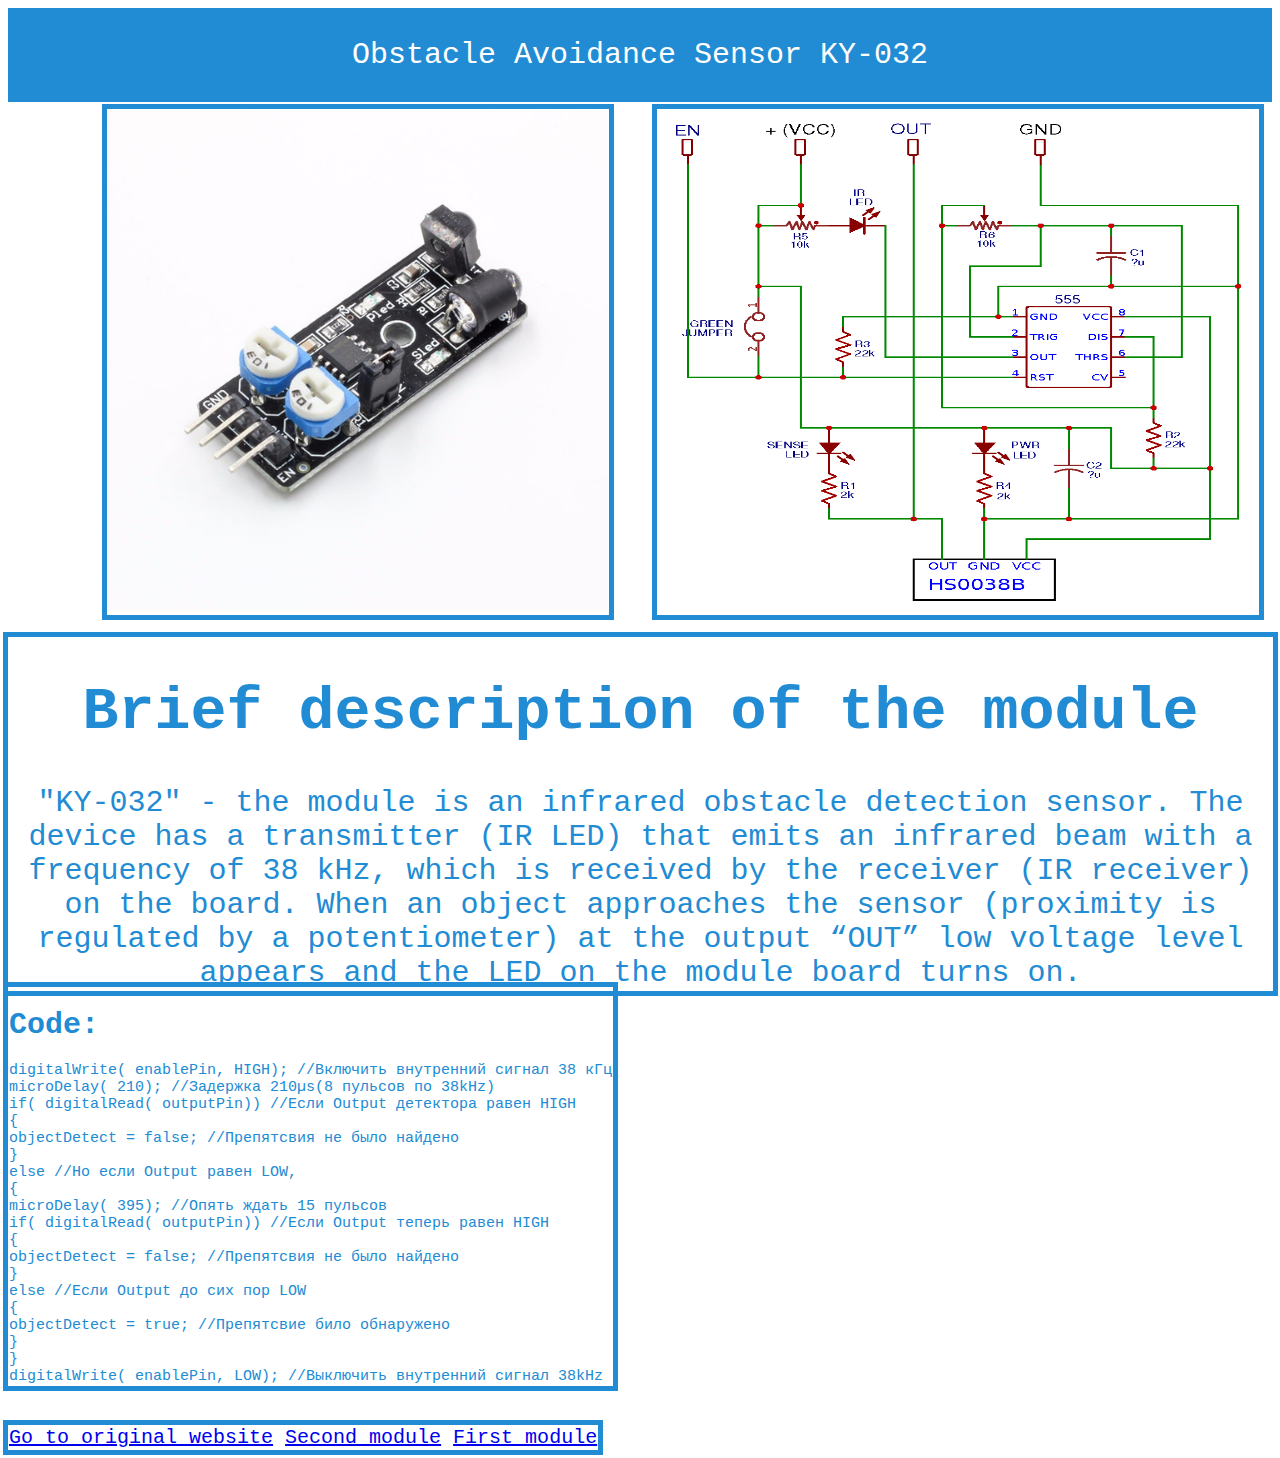
<file: index.html>
<!DOCTYPE html>
<html>
	<head>
		<link rel="stylesheet" href="mystyle3.css">
		<title>Arduino3</title>
		<header class="header">Obstacle Avoidance Sensor KY-032</header>
	</head>
<body>
	<table>
	<td><img src="Module3.png" alt="Module" width="500" height="500"></td>
	</table>
	
	<table class="table1">
	<td><img src="ModuleBlueprint3.png" alt="ModuleBlueprint" width="600" height="500"></td>
	</table>
	
	<table class="table2">
	<tr>
		<td>
		<h1>Brief description of the module</h1>
		"KY-032" - the module is an infrared obstacle detection sensor. 
		The device has a transmitter (IR LED) that emits an infrared beam 
		with a frequency of 38 kHz, which is received by the receiver (IR receiver) 
		on the board. When an object approaches the sensor (proximity is regulated by a 
		potentiometer) at the output
        “OUT” low voltage level appears and the LED on the module board turns on.
		</td>
	</tr>
	</table>
	
		<table class="table3">
	<tr>
		<td>
			<h1>Code:</h1>
		 digitalWrite( enablePin, HIGH);     //Включить внутренний сигнал 38 кГц</br>
  microDelay( 210);                   //Задержка 210µs(8 пульсов по 38kHz)</br>
  if( digitalRead( outputPin))        //Если Output детектора равен HIGH</br>
  {</br>
      objectDetect = false;           //Препятсвия не было найдено</br>
  }</br>
  else                                //Но если Output равен LOW,</br>
  {</br>
      microDelay( 395);               //Опять ждать 15 пульсов</br>
      if( digitalRead( outputPin))    //Если Output теперь равен HIGH</br>
      {</br>
          objectDetect = false;       //Препятсвия не было найдено</br>
      }</br>
      else                            //Если Output до сих пор LOW</br>
      {</br>
          objectDetect = true;        //Препятсвие било обнаружено</br>
      }</br>
  }</br>
  digitalWrite( enablePin, LOW);      //Выключить внутренний сигнал 38kHz</br>                    
		</td>
	</tr>
	</table>
	<table class="table4">
	<tr>
	<td>
		<a href="http://scrumpoker.eu/arduino/avoidanceSensor.php">Go to original website</a>
		<a href="https://gruge.github.io/Arduino2/">Second module</a>
		<a href="https://gruge.github.io/Arduino1/">First module</a>
	</td>
	</tr>
	</table>
</body>
</html>
</file>
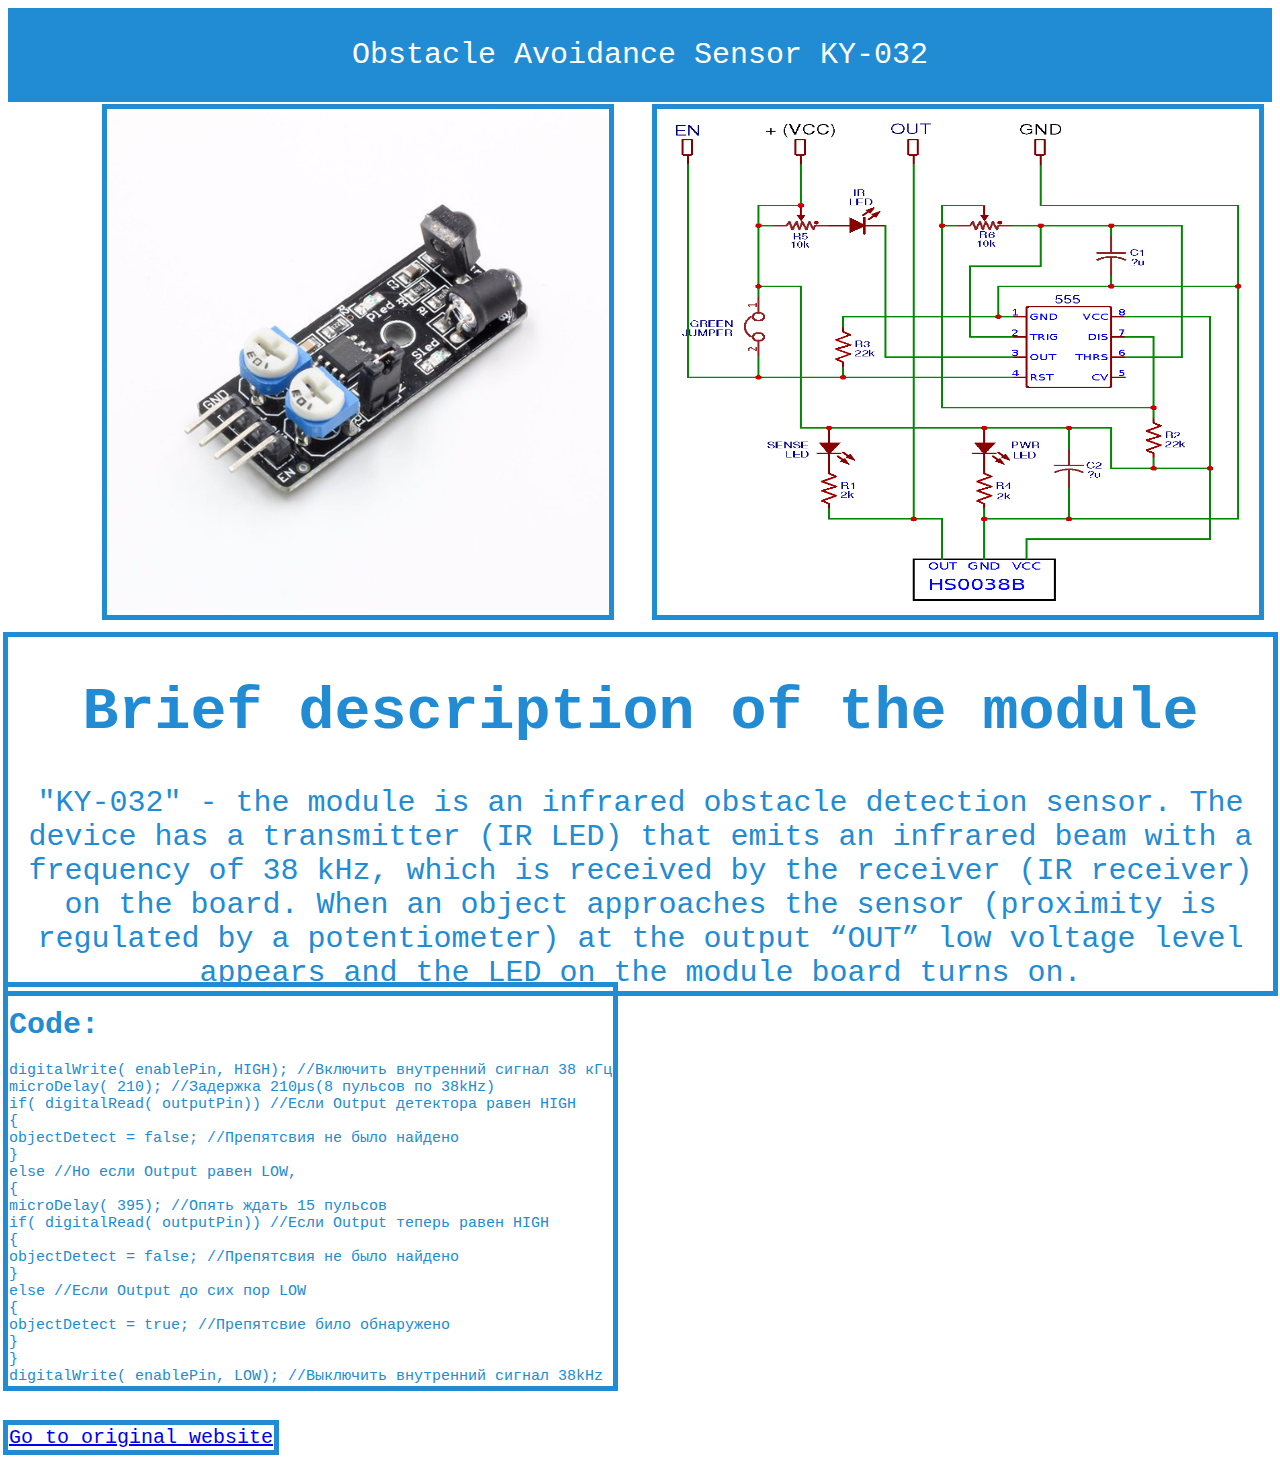
<file: Arduino3.html>
<!DOCTYPE html>
<html>
	<head>
		<link rel="stylesheet" href="mystyle3.css">
		<title>Arduino1</title>
		<header class="header">Obstacle Avoidance Sensor KY-032</header>
	</head>
<body>
	<table>
	<td><img src="Module3.png" alt="Module" width="500" height="500"></td>
	</table>
	
	<table class="table1">
	<td><img src="ModuleBlueprint3.png" alt="ModuleBlueprint" width="600" height="500"></td>
	</table>
	
	<table class="table2">
	<tr>
		<td>
		<h1>Brief description of the module</h1>
		"KY-032" - the module is an infrared obstacle detection sensor. 
		The device has a transmitter (IR LED) that emits an infrared beam 
		with a frequency of 38 kHz, which is received by the receiver (IR receiver) 
		on the board. When an object approaches the sensor (proximity is regulated by a 
		potentiometer) at the output
        “OUT” low voltage level appears and the LED on the module board turns on.
		</td>
	</tr>
	</table>
	
		<table class="table3">
	<tr>
		<td>
			<h1>Code:</h1>
		 digitalWrite( enablePin, HIGH);     //Включить внутренний сигнал 38 кГц</br>
  microDelay( 210);                   //Задержка 210µs(8 пульсов по 38kHz)</br>
  if( digitalRead( outputPin))        //Если Output детектора равен HIGH</br>
  {</br>
      objectDetect = false;           //Препятсвия не было найдено</br>
  }</br>
  else                                //Но если Output равен LOW,</br>
  {</br>
      microDelay( 395);               //Опять ждать 15 пульсов</br>
      if( digitalRead( outputPin))    //Если Output теперь равен HIGH</br>
      {</br>
          objectDetect = false;       //Препятсвия не было найдено</br>
      }</br>
      else                            //Если Output до сих пор LOW</br>
      {</br>
          objectDetect = true;        //Препятсвие било обнаружено</br>
      }</br>
  }</br>
  digitalWrite( enablePin, LOW);      //Выключить внутренний сигнал 38kHz</br>                    
		</td>
	</tr>
	</table>
	<table class="table4">
	<tr>
	<td>
		<a href="http://scrumpoker.eu/arduino/avoidanceSensor.php">Go to original website</a>
	</td>
	</tr>
	</table>
</body>
</html>
</file>
<file: mystyle3.css>
table {
left: 100px;
    position: absolute;
}

td {
    border: 5px solid;
	color: #218BD4;
}

table.table1 {	   	
	position: absolute;
	left: 650px;
}

.header {
	padding: 30px;
	text-align: center;
  background: #218BD4;
  color: white;
  font-size: 30px;
  font-family: Monospace;
}

table.table2 {
	position: absolute;
	left: 1px;
		text-align: center;
		  font-size: 30px;
	  font-family: Monospace;
	top: 630px;
}
table.table3 {
	position: absolute;
	left: 1px;
		text-align: Left;
		  font-size: 15px;
	  font-family: Monospace;
	top: 980px;
}
table.table4 {
	position: absolute;
	left: 1px;
		text-align: Left;
		  font-size: 20px;
	  font-family: Monospace;
	top: 1418px;
}
</file>
